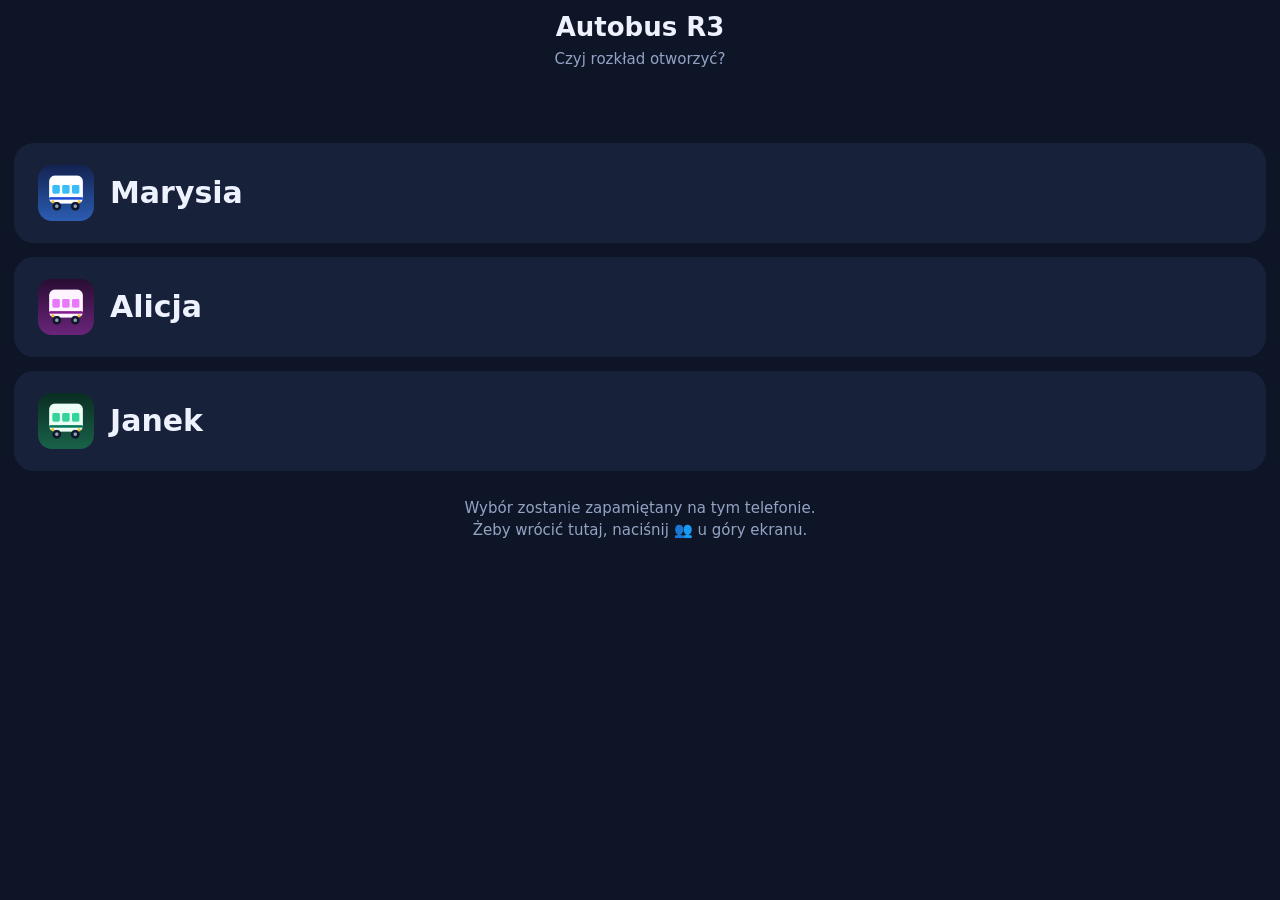
<file: index.html>
<!doctype html>
<html lang="pl">
<head>
<meta charset="utf-8">
<meta name="viewport" content="width=device-width, initial-scale=1, viewport-fit=cover">
<title>Autobus R3</title>
<meta name="theme-color" content="#0e1526">
<meta name="apple-mobile-web-app-capable" content="yes">
<meta name="apple-mobile-web-app-status-bar-style" content="black-translucent">
<link rel="apple-touch-icon" href="icon-180.png">
<link rel="icon" href="icon-192.png">
<link rel="stylesheet" href="autobus.css">
<style>
  .wybor{display:flex;flex-direction:column;gap:14px;margin-top:8vh}
  .wybor a{display:flex;align-items:center;gap:16px;text-decoration:none;
    background:var(--card);border-radius:20px;padding:22px 24px;color:var(--txt)}
  .wybor img{width:56px;height:56px;border-radius:14px}
  .wybor b{font-size:30px;font-weight:800}
  .naglowek{text-align:center;font-size:26px;font-weight:800;margin-bottom:6px}
  .pod{text-align:center;color:var(--dim);font-size:15px;line-height:1.5}
</style>
</head>
<body>

<div class="naglowek">Autobus R3</div>
<div class="pod">Czyj rozkład otworzyć?</div>

<div class="wybor">
  <a href="marysia.html" data-kto="marysia">
    <img src="icon-192.png" alt=""><b>Marysia</b>
  </a>
  <a href="alicja.html" data-kto="alicja">
    <img src="icon-alicja-192.png" alt=""><b>Alicja</b>
  </a>
  <a href="janek.html" data-kto="janek">
    <img src="icon-janek-192.png" alt=""><b>Janek</b>
  </a>
</div>

<div class="pod" style="margin-top:26px">
  Wybór zostanie zapamiętany na tym telefonie.<br>
  Żeby wrócić tutaj, naciśnij <b>👥</b> u góry ekranu.
</div>

<script>
"use strict";
const KLUCZ = "autobus.ktore-dziecko";

// ?wybierz — kasuje zapamiętany wybór i pokazuje ekran ponownie
if (location.search.includes("wybierz")) {
  try { localStorage.removeItem(KLUCZ); } catch (e) {}
} else {
  // Zapamiętany wybór przenosi od razu. Dzięki temu aplikacja dodana
  // do ekranu głównego POD TYM adresem nie wymaga klikania przy każdym starcie.
  let kto = null;
  try { kto = localStorage.getItem(KLUCZ); } catch (e) {}
  if (["marysia", "alicja", "janek"].includes(kto)) location.replace(kto + ".html");
}

for (const a of document.querySelectorAll(".wybor a")) {
  a.addEventListener("click", () => {
    try { localStorage.setItem(KLUCZ, a.dataset.kto); } catch (e) {}
  });
}
</script>
</body>
</html>
</file>
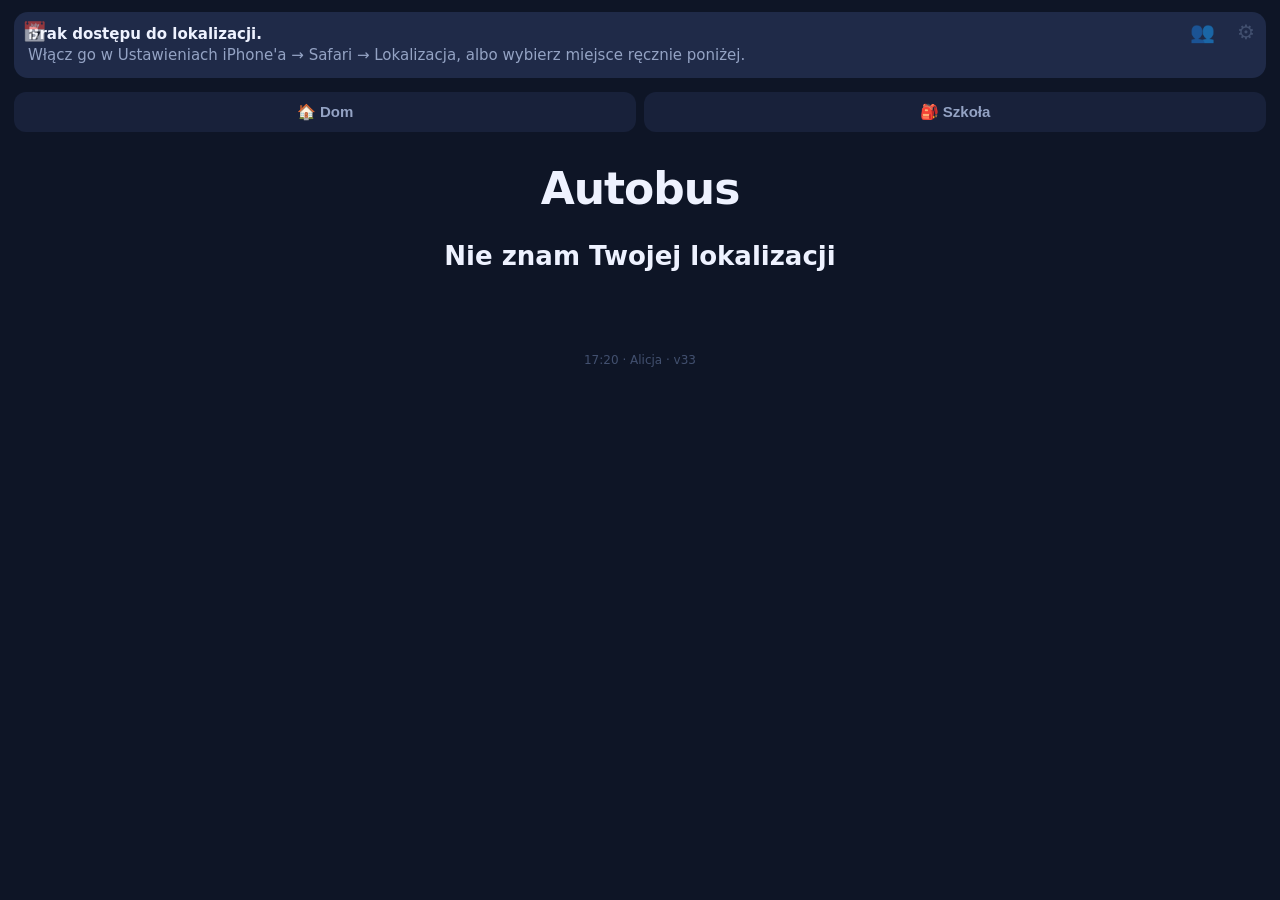
<file: alicja.html>
<!doctype html>
<html lang="pl">
<head>
<meta charset="utf-8">
<meta name="viewport" content="width=device-width, initial-scale=1, viewport-fit=cover, maximum-scale=1">
<title>Autobus — Alicja</title>
<meta name="theme-color" content="#0e1526">
<link rel="manifest" href="manifest-alicja.webmanifest">
<meta name="apple-mobile-web-app-capable" content="yes">
<meta name="apple-mobile-web-app-title" content="Alicja">
<meta name="apple-mobile-web-app-status-bar-style" content="black-translucent">
<link rel="apple-touch-icon" href="icon-alicja-180.png">
<link rel="icon" href="icon-alicja-192.png">
<link rel="stylesheet" href="autobus.css">
</head>
<body>
<div id="app"></div>
<div id="settings" class="hidden"></div>
<div id="week" class="hidden"></div>
<script>window.DZIECKO = "alicja";</script>
<script src="autobus.js"></script>
</body>
</html>
</file>
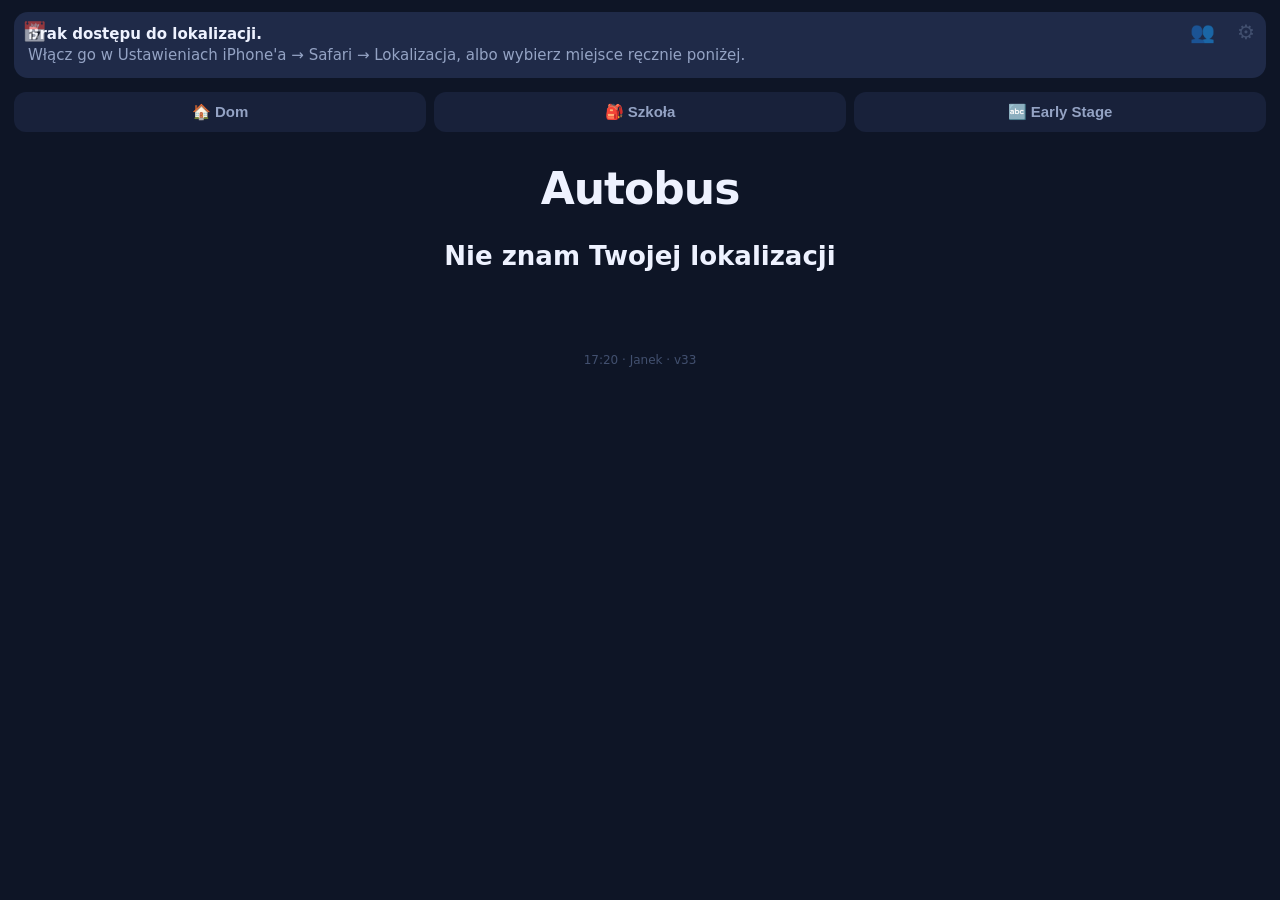
<file: janek.html>
<!doctype html>
<html lang="pl">
<head>
<meta charset="utf-8">
<meta name="viewport" content="width=device-width, initial-scale=1, viewport-fit=cover, maximum-scale=1">
<title>Autobus — Janek</title>
<meta name="theme-color" content="#0e1526">
<link rel="manifest" href="manifest-janek.webmanifest">
<meta name="apple-mobile-web-app-capable" content="yes">
<meta name="apple-mobile-web-app-title" content="Janek">
<meta name="apple-mobile-web-app-status-bar-style" content="black-translucent">
<link rel="apple-touch-icon" href="icon-janek-180.png">
<link rel="icon" href="icon-janek-192.png">
<link rel="stylesheet" href="autobus.css">
</head>
<body>
<div id="app"></div>
<div id="settings" class="hidden"></div>
<div id="week" class="hidden"></div>
<script>window.DZIECKO = "janek";</script>
<script src="autobus.js"></script>
</body>
</html>
</file>
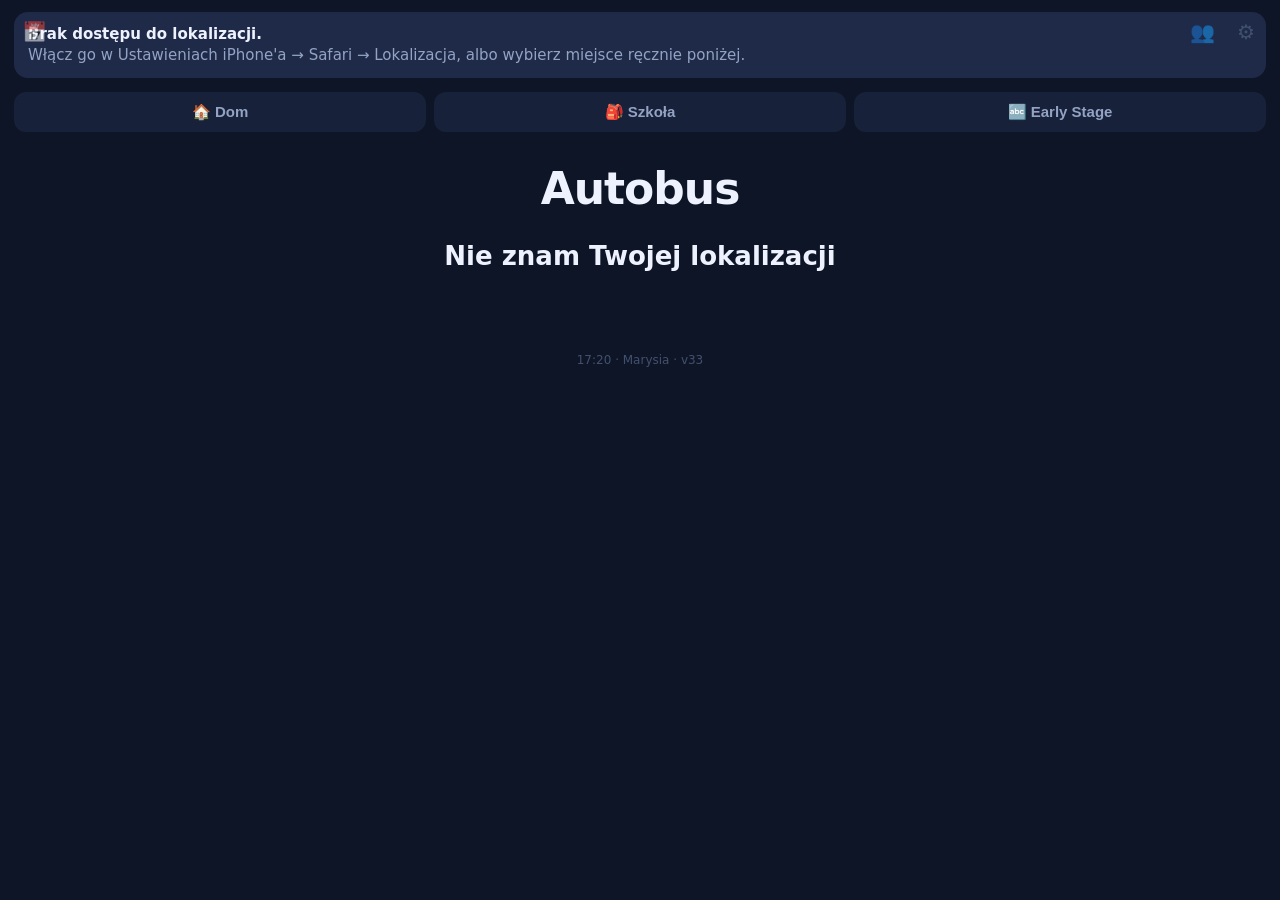
<file: marysia.html>
<!doctype html>
<html lang="pl">
<head>
<meta charset="utf-8">
<meta name="viewport" content="width=device-width, initial-scale=1, viewport-fit=cover, maximum-scale=1">
<title>Autobus — Marysia</title>
<meta name="theme-color" content="#0e1526">
<link rel="manifest" href="manifest-marysia.webmanifest">
<meta name="apple-mobile-web-app-capable" content="yes">
<meta name="apple-mobile-web-app-title" content="Marysia">
<meta name="apple-mobile-web-app-status-bar-style" content="black-translucent">
<link rel="apple-touch-icon" href="icon-180.png">
<link rel="icon" href="icon-192.png">
<link rel="stylesheet" href="autobus.css">
</head>
<body>
<div id="app"></div>
<div id="settings" class="hidden"></div>
<div id="week" class="hidden"></div>
<script>window.DZIECKO = "marysia";</script>
<script src="autobus.js"></script>
</body>
</html>
</file>
<file: autobus.css>
:root{
    --bg:#0e1526; --card:#18213a; --card2:#1f2a48; --txt:#eef2ff; --dim:#94a3c4;
    --ok:#22c55e; --warn:#f59e0b; --bad:#ef4444; --accent:#60a5fa;
    --safe-t:env(safe-area-inset-top); --safe-b:env(safe-area-inset-bottom);
  }
  *{box-sizing:border-box;-webkit-tap-highlight-color:transparent}
  html,body{margin:0;padding:0;background:var(--bg);color:var(--txt);
    font-family:-apple-system,BlinkMacSystemFont,"SF Pro Text",system-ui,sans-serif;
    -webkit-text-size-adjust:100%; overscroll-behavior-y:contain;}
  body{padding:calc(var(--safe-t) + 12px) 14px calc(var(--safe-b) + 16px); min-height:100vh}
  .hidden{display:none !important}

  #gear{position:absolute;top:calc(var(--safe-t) + 10px);right:12px;
    background:none;border:none;color:#42506f;font-size:20px;width:44px;height:44px}
  #kto{position:absolute;top:calc(var(--safe-t) + 10px);right:56px;
    background:none;border:none;font-size:20px;width:44px;height:44px;opacity:.55}
  #kalendarz{position:absolute;top:calc(var(--safe-t) + 10px);left:12px;
    background:none;border:none;font-size:20px;width:44px;height:44px;opacity:.55}

  /* ---- plan tygodnia ---- */
  #week{position:fixed;inset:0;background:var(--bg);overflow-y:auto;z-index:50;
    padding:calc(var(--safe-t) + 12px) 14px calc(var(--safe-b) + 30px);-webkit-overflow-scrolling:touch}
  #week h1{font-size:24px;margin:0 0 16px}
  .dzien{background:var(--card);border-radius:16px;padding:12px 14px;margin-bottom:10px}
  .dzien.dzis{background:var(--card2);border:2px solid var(--accent)}
  .dzien h3{margin:0 0 8px;font-size:17px}
  .znacznik{background:var(--accent);color:#04122b;font-size:12px;font-weight:800;
    padding:2px 8px;border-radius:8px;vertical-align:middle;margin-left:6px}
  .etap{display:flex;align-items:baseline;gap:8px;padding:5px 0;font-size:15px}
  .etap .opis{color:var(--dim);flex:1;min-width:0}
  .etap b{font-size:19px;font-variant-numeric:tabular-nums}
  .etap .mala{color:var(--dim);font-size:12px;min-width:104px;text-align:right}
  .etap.lekcje{border-top:1px solid #2b3652;border-bottom:1px solid #2b3652;margin:4px 0}
  .etap.lekcje b{color:var(--accent)}

  .banner{background:var(--card2);border-radius:14px;padding:12px 14px;font-size:15px;
    color:var(--dim);margin:0 0 14px;line-height:1.4}
  .banner b{color:var(--txt)}

  /* ---- ekran dziecka ---- */
  .main{text-align:center;padding:22px 6px 8px}
  #lineTitle{font-size:44px;font-weight:850;letter-spacing:-1px;line-height:1.05}
  #whereAmI{font-size:26px;font-weight:700;margin-top:28px;line-height:1.25}
  .main.wolne #whereAmI{color:var(--warn);font-size:30px;margin-top:60px}
  #goingTo{font-size:26px;font-weight:700;color:var(--accent);margin-top:4px;line-height:1.25}
  #atLabel{font-size:19px;color:var(--dim);margin-top:34px}
  #at{font-size:66px;font-weight:850;letter-spacing:-2px;line-height:1;margin-top:6px}
  #count{font-size:32px;font-weight:800;margin-top:26px;line-height:1.2}
  .main.ok #count{color:var(--ok)} .main.warn #count{color:var(--warn)} .main.bad #count{color:var(--bad)}
  #arrive{font-size:22px;font-weight:700;color:var(--accent);margin-top:14px;line-height:1.25}
  #leave{font-size:18px;color:var(--dim);margin-top:20px}
  #leave.urgent{color:var(--bad);font-weight:700}

  #wDomu{font-size:22px;font-weight:700;color:var(--accent);margin-top:8px;line-height:1.25}
  #alternatywa{font-size:17px;color:var(--dim);margin-top:12px;line-height:1.3}
  footer{margin-top:36px;text-align:center;font-size:12px;color:#42506f;line-height:1.6}
  .switch{display:flex;gap:8px;margin-bottom:12px}
  .switch button{flex:1;padding:11px;border:none;border-radius:12px;background:var(--card);
    color:var(--dim);font-size:15px;font-weight:600}
  .switch button.on{background:var(--accent);color:#04122b}

  /* ---- ustawienia ---- */
  #settings{position:fixed;inset:0;background:var(--bg);overflow-y:auto;z-index:50;
    padding:calc(var(--safe-t) + 12px) 14px calc(var(--safe-b) + 30px);-webkit-overflow-scrolling:touch}
  #settings h1{font-size:24px;margin:0 0 16px}
  .card{background:var(--card);border-radius:16px;padding:14px;margin-bottom:12px}
  .card h3{margin:0 0 12px;font-size:18px}
  label{display:block;font-size:13px;color:var(--dim);margin:10px 0 4px;font-weight:600}
  input,textarea,select{width:100%;padding:11px 12px;border-radius:10px;border:1px solid #2e3a5c;
    background:#101a30;color:var(--txt);font-size:16px;font-family:inherit}
  textarea{min-height:96px;resize:vertical;line-height:1.6}
  .grid2{display:grid;grid-template-columns:1fr 1fr;gap:10px}
  .btn{display:block;width:100%;padding:13px;border:none;border-radius:12px;font-size:16px;
    font-weight:700;margin-top:10px;background:var(--card2);color:var(--txt)}
  .btn.primary{background:var(--accent);color:#04122b}
  .btn.danger{background:#3b1d24;color:#fca5a5}
  .btn.small{width:auto;padding:9px 14px;font-size:14px;margin:0}
  .lineBox{background:#101a30;border-radius:12px;padding:12px;margin-top:10px}
  .lineHead{display:flex;gap:8px;align-items:center;margin-bottom:6px}
  .hint{font-size:12px;color:var(--dim);margin-top:5px;line-height:1.5}
</file>
